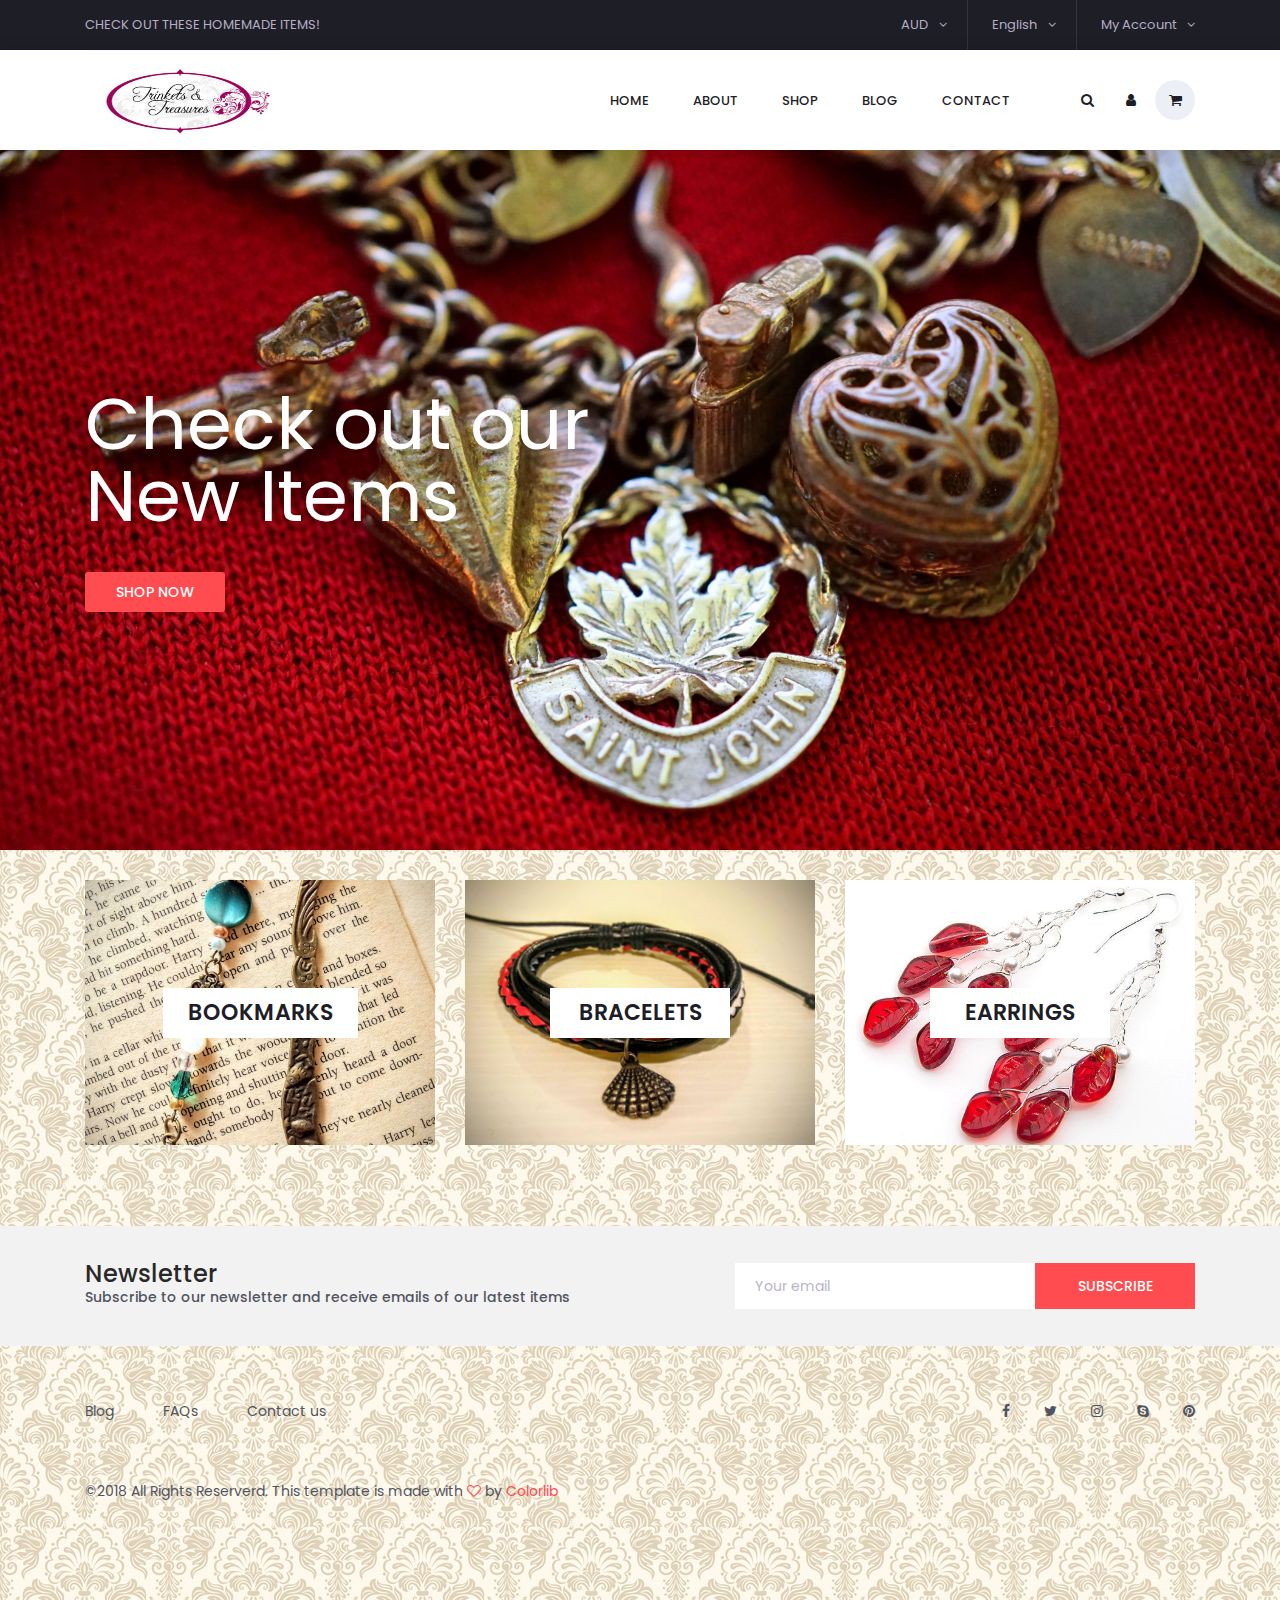
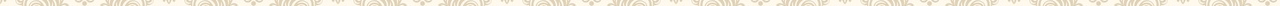
<file: index.html>
﻿<!DOCTYPE html>
<html lang="en">
<head>
<link rel="icon" type="img/jpeg" href="images/logo.jpeg">
<title>Trinkets & Treasures</title>
<meta charset="utf-8">
<meta http-equiv="X-UA-Compatible" content="IE=edge">
<meta name="description" content="Colo Shop Template">
<meta name="viewport" content="width=device-width, initial-scale=1">
<link rel="stylesheet" type="text/css" href="styles/bootstrap4/bootstrap.min.css">
<link href="plugins/font-awesome-4.7.0/css/font-awesome.min.css" rel="stylesheet" type="text/css">
<link rel="stylesheet" type="text/css" href="plugins/OwlCarousel2-2.2.1/owl.carousel.css">
<link rel="stylesheet" type="text/css" href="plugins/OwlCarousel2-2.2.1/owl.theme.default.css">
<link rel="stylesheet" type="text/css" href="plugins/OwlCarousel2-2.2.1/animate.css">
<link rel="stylesheet" type="text/css" href="styles/main_styles.css">
<link rel="stylesheet" type="text/css" href="styles/responsive.css">
</head>

<body>

<div class="super_container">

	<!-- Header -->

	<header class="header trans_300">

		<!-- Top Navigation -->

		<div class="top_nav">
			<div class="container">
				<div class="row">
					<div class="col-md-6">
						<div class="top_nav_left">CHECK OUT THESE HOMEMADE ITEMS!</div>
					</div>
					<div class="col-md-6 text-right">
						<div class="top_nav_right">
							<ul class="top_nav_menu">

								<!-- Currency / Language / My Account -->

								<li class="currency">
									<a href="#">
										aud
										<i class="fa fa-angle-down"></i>
									</a>
									<ul class="currency_selection">
										<li><a href="#">myr</a></li>
									<!--	<li><a href="#">aud</a></li>
										<li><a href="#">eur</a></li>
										<li><a href="#">gbp</a></li> 
										<li><a href="#">myr</a></li> -->
									</ul>
								</li>
								<li class="language">
									<a href="#">
										English
										<i class="fa fa-angle-down"></i>
									</a>
									<ul class="language_selection">
										<!-- <li><a href="#">French</a></li>
										<li><a href="#">Italian</a></li>
										<li><a href="#">German</a></li>
										<li><a href="#">Spanish</a></li> -->
										<li><a href="#">Malay</a></li>
									</ul>
								</li>
								<li class="account">
									<a href="#">
										My Account
										<i class="fa fa-angle-down"></i>
									</a>
									<ul class="account_selection">
										<li><a href="login.html"><i class="fa fa-sign-in" aria-hidden="true"></i>Sign In</a></li>
										<li><a href="register.php"><i class="fa fa-user-plus" aria-hidden="true"></i>Register</a></li>
										<li><a href="logout.php"><i class="fa fa-sign-out" aria-hidden="true"></i>Log Out</a></li>
									</ul>
								</li>
							</ul>
						</div>
					</div>
				</div>
			</div>
		</div>

		<!-- Main Navigation -->

		<div class="main_nav_container">
			<div class="container">
				<div class="row">
					<div class="col-lg-12 text-right">
						<div class="logo_container">
						<!--<a href="#">trinkets<span>&treasures</span></a> -->
						 <img src="images/logo.jpeg" class="logo_image" alt="Trinkets and Treasures logo" />
						</div>
						<nav class="navbar">
							<ul class="navbar_menu">
								<li><a href="index.html">home</a></li>
								<li><a href="about.html">about</a></li>
								<li><a href="shop.php">shop</a></li>
								<li><a href="https://dinastrinketsandtreasures.blogspot.com.au/">blog</a></li>
								<li><a href="contact.html">contact</a></li>
							</ul>
							<ul class="navbar_user">
								<li><a href="#"><i class="fa fa-search" aria-hidden="true"></i></a></li>
								<li class="user-icon"><a href="#"><i class="fa fa-user" aria-hidden="true"></i>
									<!-- <ul class="user-details">
										<li aria-hidden="true">Username</li>
										<li aria-hidden="true">Email</li>
									</ul> -->
									</a>
								</li>
								<li class="checkout">
									<a href="view_cart.php">
										<i class="fa fa-shopping-cart" aria-hidden="true"></i>
										<!--<span id="checkout_items" class="checkout_items">2</span> -->
									</a>
								</li>
							</ul>
							<div class="hamburger_container">
								<i class="fa fa-bars" aria-hidden="true"></i>
							</div>
						</nav>
					</div>
				</div>
			</div>
		</div>

	</header>

	<div class="fs_menu_overlay"></div>
	<div class="hamburger_menu">
		<div class="hamburger_close"><i class="fa fa-times" aria-hidden="true"></i></div>
		<div class="hamburger_menu_content text-right">
			<ul class="menu_top_nav">
				<li class="menu_item has-children">
					<a href="#">
						aud
						<i class="fa fa-angle-down"></i>
					</a>
					<ul class="menu_selection">
						<li><a href="#">myr</a></li>
						<!--a href="#">aud</a></li>
						<li><a href="#">eur</a></li>
						<li><a href="#">gbp</a></li> -->
					</ul>
				</li>
				<li class="menu_item has-children">
					<a href="#">
						English
						<i class="fa fa-angle-down"></i>
					</a>
					<ul class="menu_selection">
						<!--<li><a href="#">French</a></li>
						<li><a href="#">Italian</a></li>
						<li><a href="#">German</a></li>
						<li><a href="#">Spanish</a></li>-->
						<li><a href="#">Malay</a></li>
					</ul>
				</li>
				<li class="menu_item has-children">
					<a href="#">
						My Account
						<i class="fa fa-angle-down"></i>
					</a>
					<ul class="menu_selection">
						<li><a href="login.html"><i class="fa fa-sign-in" aria-hidden="true"></i>Sign In</a></li>
						<li><a href="register.php"><i class="fa fa-user-plus" aria-hidden="true"></i>Register</a></li>
						<li><a href="logout.php"><i class="fa fa-sign-out" aria-hidden="true"></i>Log Out</a></li>
					</ul>
				</li>
				<li class="menu_item"><a href="index.html">home</a></li>
				<li class="menu_item"><a href="about.html">about</a></li>
				<li class="menu_item"><a href="shop.php">shop</a></li>
				<li class="menu_item"><a href="https://dinastrinketsandtreasures.blogspot.com.au/">blog</a></li>
				<li class="menu_item"><a href="contact.html">contact</a></li>
			</ul>
		</div>
	</div>

	<!-- Slider -->

	<div class="main_slider" style="background-image:url(images/charms.jpg)" alt="Charms">
		<div class="container fill_height">
			<div class="row align-items-center fill_height">
				<div class="col">
					<div class="main_slider_content">
						<h1>Check out our New Items</h1>
						<div class="red_button shop_now_button"><a href="shop.php">shop now</a></div>
					</div>
				</div> 
			</div>
		</div>
	</div> 

	<!-- Banner -->

	<div class="banner">
		<div class="container">
			<div class="row">
				<div class="col-md-4">
					<div class="banner_item align-items-center" style="background-image:url(images/dolphin_anchor_bookmark.jpeg)" alt="Bookmarks link">
						<div class="banner_category">
							<a href="shop.php" alt="Bookmarks link">bookmarks</a>
						</div>
					</div>
				</div>
				<div class="col-md-4">
					<div class="banner_item align-items-center" style="background-image:url(images/seashell_cord_bracelet.jpg)" alt="Bracelets link">
						<div class="banner_category">
							<a href="shop_2.php" alt="Bracelets link">bracelets</a>
						</div>
					</div>
				</div>
				<div class="col-md-4">
					<div class="banner_item align-items-center" style="background-image:url(images/red_earrings.jpg)" alt="Earrings link">
						<div class="banner_category">
							<a href="shop_3.php" alt="Earrings link" >earrings</a>
						</div>
					</div>
				</div>
			</div>
		</div>
	</div>
	
	<!-- Newsletter -->

	<div class="newsletter">
		<div class="container">
			<div class="row">
				<div class="col-lg-6">
					<div class="newsletter_text d-flex flex-column justify-content-center align-items-lg-start align-items-md-center text-center">
						<h4>Newsletter</h4>
						<p>Subscribe to our newsletter and receive emails of our latest items</p>
					</div>
				</div>
				<div class="col-lg-6">
					<form action="post">
						<div class="newsletter_form d-flex flex-md-row flex-column flex-xs-column align-items-center justify-content-lg-end justify-content-center">
							<input id="newsletter_email" type="email" placeholder="Your email" required="required" data-error="Valid email is required.">
							<button id="newsletter_submit" type="submit" class="newsletter_submit_btn trans_300" value="Submit">subscribe</button>
						</div>
					</form>
				</div>
			</div>
		</div>
	</div>

	<!-- Footer -->

	<footer class="footer">
		<div class="container">
			<div class="row">
				<div class="col-lg-6">
					<div class="footer_nav_container d-flex flex-sm-row flex-column align-items-center justify-content-lg-start justify-content-center text-center">
						<ul class="footer_nav">
							<li><a href="https://dinastrinketsandtreasures.blogspot.com.au/">Blog</a></li>
							<li><a href="#">FAQs</a></li>
							<li><a href="contact.html">Contact us</a></li>
						</ul>
					</div>
				</div>
				<div class="col-lg-6">
					<div class="footer_social d-flex flex-row align-items-center justify-content-lg-end justify-content-center">
						<ul>
							<li><a href="#"><i class="fa fa-facebook" aria-hidden="true"></i></a></li>
							<li><a href="#"><i class="fa fa-twitter" aria-hidden="true"></i></a></li>
							<li><a href="#"><i class="fa fa-instagram" aria-hidden="true"></i></a></li>
							<li><a href="#"><i class="fa fa-skype" aria-hidden="true"></i></a></li>
							<li><a href="#"><i class="fa fa-pinterest" aria-hidden="true"></i></a></li>
						</ul>
					</div>
				</div>
			</div>
			<div class="row">
				<div class="col-lg-12">
					<div class="footer_nav_container">
						<div class="cr">©2018 All Rights Reserverd. This template is made with <i class="fa fa-heart-o" aria-hidden="true"></i> by <a href="#">Colorlib</a></div>
					</div>
				</div>
			</div>
		</div>
	</footer>

</div>

<script src="js/jquery-3.2.1.min.js"></script>
<script src="styles/bootstrap4/popper.js"></script>
<script src="styles/bootstrap4/bootstrap.min.js"></script>
<script src="plugins/Isotope/isotope.pkgd.min.js"></script>
<script src="plugins/OwlCarousel2-2.2.1/owl.carousel.js"></script>
<script src="plugins/easing/easing.js"></script>
<script src="js/custom.js"></script>
</body>

</html>
</file>
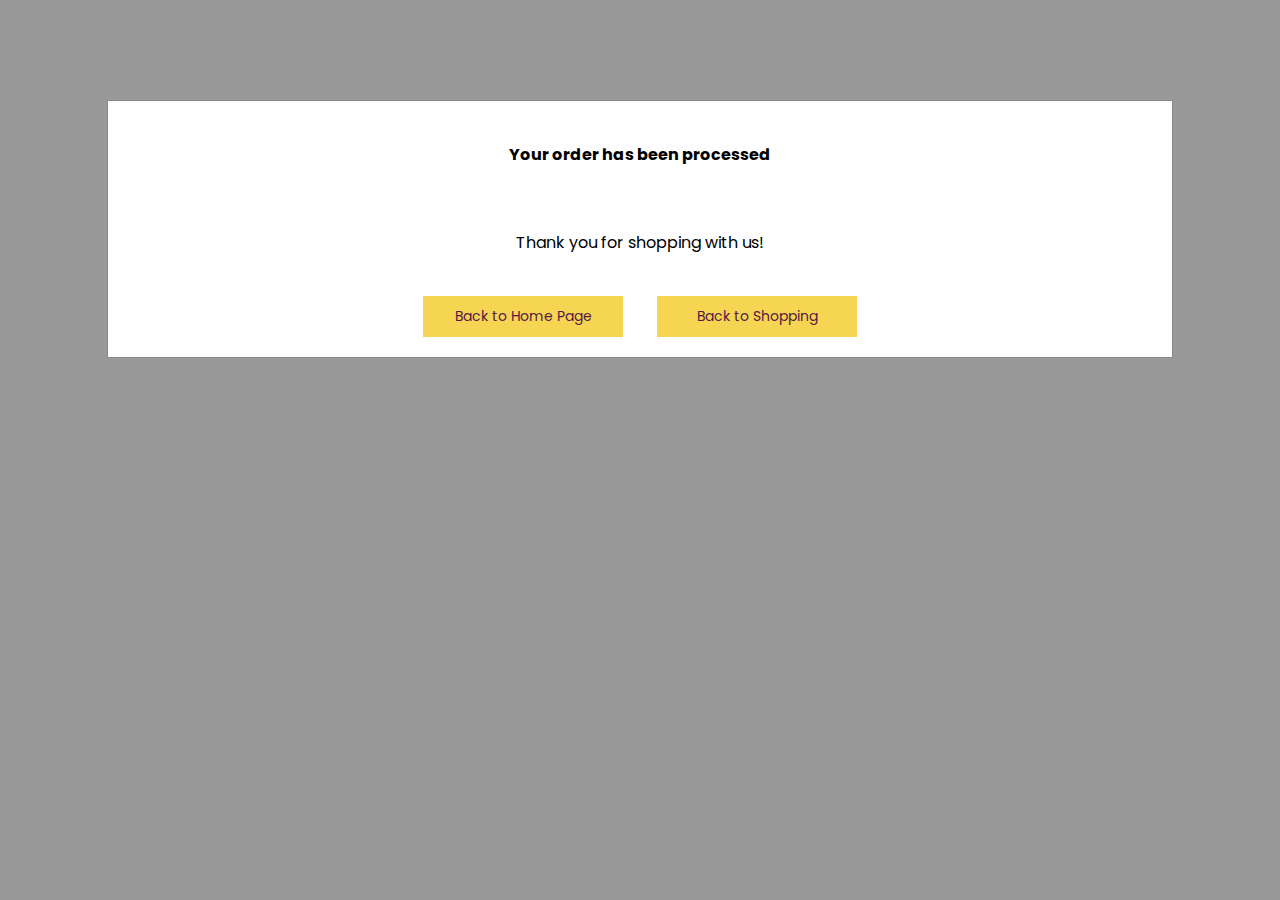
<file: back.html>
<!DOCTYPE html>
<html>
<head>
<link rel="icon" type="img/jpeg" href="images/logo.jpeg">
<title>Trinkets & Treasures</title>
<link href="styles/back.css" rel="stylesheet" type="text/css" media="all">
</head>
<body>

<!-- The Modal -->
<div id="myModal" class="modal">

  <!-- Modal content -->
  <div class="modal-content">
	<h4>Your order has been processed</h4><br/>
    <p>Thank you for shopping with us!</p><br/>
	<button class='button-link'><a href='index.html'>Back to Home Page</a></button>
	<button class='button-link'><a href='shop.php'>Back to Shopping</a></button>
  </div>

</div>
</body>
</html>
</file>
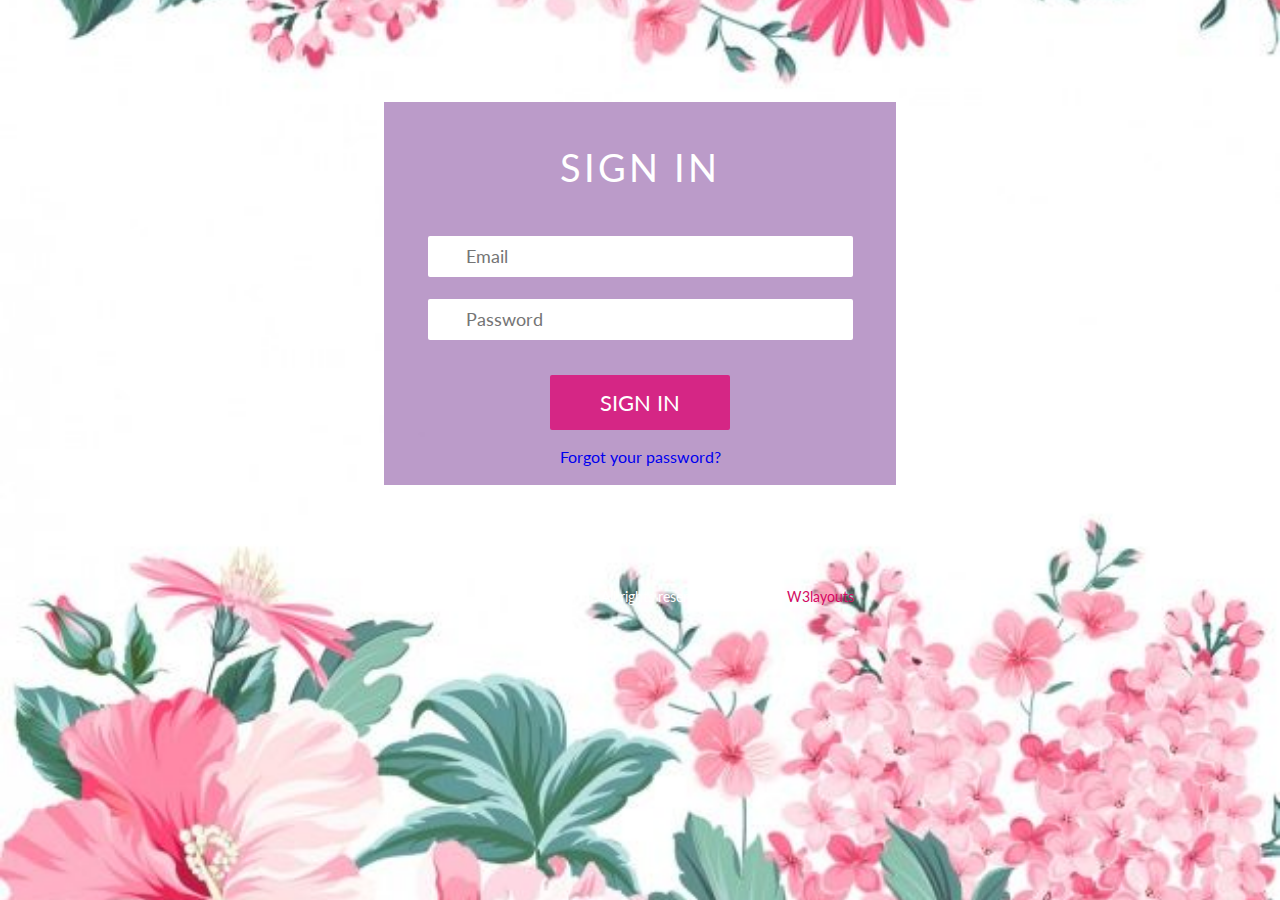
<file: login.html>
<!--
	Author: W3layouts
	Author URL: http://w3layouts.com
	License: Creative Commons Attribution 3.0 Unported
	License URL: http://creativecommons.org/licenses/by/3.0/
-->
<!DOCTYPE html>
<html>
<head>
<link rel="icon" type="img/jpeg" href="images/logo.jpeg">
<title>Trinkets & Treasures</title>
<!-- Meta tag Keywords -->
<meta name="viewport" content="width=device-width, initial-scale=1">
<meta http-equiv="Content-Type" content="text/html; charset=utf-8" />
<meta name="keywords" content="Flat Sign Up Form Responsive Widget Template, Bootstrap Web Templates, Flat Web Templates, Android Compatible web template, 
Smartphone Compatible web template, free webdesigns for Nokia, Samsung, LG, SonyEricsson, Motorola web design" />
<script type="application/x-javascript"> addEventListener("load", function() { setTimeout(hideURLbar, 0); }, false);
function hideURLbar(){ window.scrollTo(0,1); } </script>
<!-- Meta tag Keywords -->
<!-- css files -->
<link href="styles/register.css" rel="stylesheet" type="text/css" media="all">
<link href="styles/font-awesome.min.css" rel="stylesheet" type="text/css" media="all">
<!-- //css files -->
<!-- online-fonts -->
<link href='//fonts.googleapis.com/css?family=Lato:400,100,100italic,300,300italic,400italic,700,700italic,900,900italic' rel='stylesheet' type='text/css'><link href='//fonts.googleapis.com/css?family=Raleway+Dots' rel='stylesheet' type='text/css'>
</head>
<body class='login_body'>
<!--header-->
<!--	<div class="header-w3l">
		<h1>Flat Sign Up Form</h1>
	</div -->
<!--//header-->
<!--main-->
<div class="main-agileits">
	<h2 class="sub-head">Sign In</h2>
		<div class="sub-main">	
			<form name="login_form" method="post" action="login.php">
				<input placeholder="Email" name="email" id="email" class="email" type="text" >
				<input placeholder="Password" name="password" id="password" class="password" type="password" >				
				<input type="submit" value="Sign In">
			</form>
		</div>
		<div class="clear"></div>
<label><strong><a href="recover_password.html">Forgot your password?</a></strong></label>
<br/>
<br/>
</div>
<!--//main-->
<!--footer-->
<div class="footer-w3">
	<p>&copy; 2016 Flat Sign Up Form . All rights reserved | Design by <a href="http://w3layouts.com">W3layouts</a></p>
</div>
<!--//footer-->

</body>
</html>
</file>
<file: styles/main_styles.css>
@charset "utf-8";
/* CSS Document */

/******************************

COLOR PALETTE




[Table of Contents]

1. Fonts
2. Body and some general stuff
3. Home
	3.1 Currency
	3.2 Language
	3.3 Account
	3.4 Main Navigation
	3.5 Hamburger Menu
	3.6 Logo
	3.7 Main Slider
4. Banner
5. New Arrivals
	5.1 New Arrivals Sorting
	5.2 New Arrivals Products Grid
6. Deal of the week
7. Best Sellers
	7.1 Slider Nav
8. Benefit
9. Blogs
10. Newsletter
11. Footer



******************************/

/***********
1. Fonts
***********/

@import url('https://fonts.googleapis.com/css?family=Poppins:400,500,600,700,900');

/*********************************
2. Body and some general stuff
*********************************/

*
{
	margin: 0;
	padding: 0;
}
body
{
	background:url('../images/bg02.jpg');
	font-family: 'Poppins', sans-serif;
	font-size: 14px;
	line-height: 23px;
	font-weight: 400;
	/*background: #FFFFFF;*/
	color: #1e1e27;
}
div
{
	display: block;
	position: relative;
	-webkit-box-sizing: border-box;
    -moz-box-sizing: border-box;
    box-sizing: border-box;
}
ul
{
	list-style: none;
	margin-bottom: 0px;
}
p
{
	font-family: 'Poppins', sans-serif;
	font-size: 14px;
	line-height: 1.7;
	font-weight: 500;
	color: #989898;
	-webkit-font-smoothing: antialiased;
	-webkit-text-shadow: rgba(0,0,0,.01) 0 0 1px;
	text-shadow: rgba(0,0,0,.01) 0 0 1px;
}
p a
{
	display: inline;
	position: relative;
	color: inherit;
	border-bottom: solid 2px #fde0db;
	-webkit-transition: all 200ms ease;
	-moz-transition: all 200ms ease;
	-ms-transition: all 200ms ease;
	-o-transition: all 200ms ease;
	transition: all 200ms ease;
}
a, a:hover, a:visited, a:active, a:link
{
	text-decoration: none;
	-webkit-font-smoothing: antialiased;
	-webkit-text-shadow: rgba(0,0,0,.01) 0 0 1px;
	text-shadow: rgba(0,0,0,.01) 0 0 1px;
}
p a:active
{
	position: relative;
	color: #FF6347;
}
p a:hover
{
	color: #FF6347;
	background: #fde0db;
}
p a:hover::after
{
	opacity: 0.2;
}
::selection
{
	background: #fde0db;
	color: #FF6347;
}
p::selection
{
	background: #fde0db;
}
h1{font-size: 72px;}
h2{font-size: 40px;}
h3{font-size: 28px;}
h4{font-size: 24px;}
h5{font-size: 16px;}
h6{font-size: 14px;}
h1, h2, h3, h4, h5, h6
{
	color: #282828;
	-webkit-font-smoothing: antialiased;
	-webkit-text-shadow: rgba(0,0,0,.01) 0 0 1px;
	text-shadow: rgba(0,0,0,.01) 0 0 1px;
}
h1::selection,
h2::selection,
h3::selection,
h4::selection,
h5::selection,
h6::selection
{

}
::-webkit-input-placeholder
{
	font-size: 16px !important;
	font-weight: 500;
	color: #777777 !important;
}
:-moz-placeholder /* older Firefox*/
{
	font-size: 16px !important;
	font-weight: 500;
	color: #777777 !important;
}
::-moz-placeholder /* Firefox 19+ */
{
	font-size: 16px !important;
	font-weight: 500;
	color: #777777 !important;
}
:-ms-input-placeholder
{
	font-size: 16px !important;
	font-weight: 500;
	color: #777777 !important;
}
::input-placeholder
{
	font-size: 16px !important;
	font-weight: 500;
	color: #777777 !important;
}
.form-control
{
	color: #db5246;
}
section
{
	display: block;
	position: relative;
	box-sizing: border-box;
}
.clear
{
	clear: both;
}
.clearfix::before, .clearfix::after
{
	content: "";
	display: table;
}
.clearfix::after
{
	clear: both;
}
.clearfix
{
	zoom: 1;
}
.float_left
{
	float: left;
}
.float_right
{
	float: right;
}
.trans_200
{
	-webkit-transition: all 200ms ease;
	-moz-transition: all 200ms ease;
	-ms-transition: all 200ms ease;
	-o-transition: all 200ms ease;
	transition: all 200ms ease;
}
.trans_300
{
	-webkit-transition: all 300ms ease;
	-moz-transition: all 300ms ease;
	-ms-transition: all 300ms ease;
	-o-transition: all 300ms ease;
	transition: all 300ms ease;
}
.trans_400
{
	-webkit-transition: all 400ms ease;
	-moz-transition: all 400ms ease;
	-ms-transition: all 400ms ease;
	-o-transition: all 400ms ease;
	transition: all 400ms ease;
}
.trans_500
{
	-webkit-transition: all 500ms ease;
	-moz-transition: all 500ms ease;
	-ms-transition: all 500ms ease;
	-o-transition: all 500ms ease;
	transition: all 500ms ease;
}
.fill_height
{
	height: 100%;
}
.super_container
{
	width: 100%;
	overflow: hidden;
}

/*********************************
3. Home
*********************************/

.header
{
	position: fixed;
	top: 0;
	left: 0;
	width: 100%;
	background: #FFFFFF;
	z-index: 10;
}
.top_nav
{
	width: 100%;
	height: 50px;
	/*background: #cc0066;*/
	background: #1e1e27; 
}
.top_nav_left
{
	height: 50px;
	line-height: 50px;
	font-size: 13px;
	color: #b5aec4;
	text-transform: uppercase;
}

/*********************************
3.1 Currency
*********************************/

.currency
{
	display: inline-block;
	position: relative;
	min-width: 50px;
	/*border-right: solid 1px #ff4da6;*/
	border-right: solid 1px #33333b;
	padding-right: 20px;
	padding-left: 20px;
	text-align: center;
	vertical-align: middle;
	/*background: #1e1e27;*/
}
.currency > a
{
	display: block;
	color: #b5aec4;
	font-weight: 400;
	height: 50px;
	line-height: 50px;
	font-size: 13px;
	text-transform: uppercase;
}
.currency > a > i
{
	margin-left: 8px;
}
.currency:hover .currency_selection
{
	visibility: visible;
	opacity: 1;
	top: 100%;
}
.currency_selection
{
	display: block;
	position: absolute;
	right: 0;
	top: 120%;
	margin: 0;
	width: 100%;
	background: #FFFFFF;
	visibility: hidden;
	opacity: 0;
	z-index: 1;
	box-shadow: 0 0 25px rgba(63, 78, 100, 0.15);
	-webkit-transition: opacity 0.3s ease;
	-moz-transition: opacity 0.3s ease;
	-ms-transition: opacity 0.3s ease;
	-o-transition: opacity 0.3s ease;
	transition: all 0.3s ease;
}
.currency_selection li
{
	padding-left: 10px;
	padding-right: 10px;
	line-height: 50px;
}
.currency_selection li a
{
	display: block;
	color: #232530;
	border-bottom: solid 1px #dddddd;
	font-size: 13px;
	text-transform: uppercase;
	-webkit-transition: opacity 0.3s ease;
	-moz-transition: opacity 0.3s ease;
	-ms-transition: opacity 0.3s ease;
	-o-transition: opacity 0.3s ease;
	transition: all 0.3s ease;
}
.currency_selection li a:hover
{
	color: #b5aec4;
}
.currency_selection li:last-child a
{
	border-bottom: none;
}

/*********************************
3.2 Language
*********************************/

.language
{
	display: inline-block;
	position: relative;
	min-width: 50px;
	border-right: solid 1px #ff4da6;
	border-right: solid 1px #33333b;
	padding-right: 20px;
	padding-left: 20px;
	text-align: center;
	vertical-align: middle;
	/*background: #1e1e27;*/
}
.language > a
{
	display: block;
	color: #b5aec4;
	font-weight: 400;
	height: 50px;
	line-height: 50px;
	font-size: 13px;
}
.language > a > i
{
	margin-left: 8px;
}
.language:hover .language_selection
{
	visibility: visible;
	opacity: 1;
	top: 100%;
}
.language_selection
{
	display: block;
	position: absolute;
	right: 0;
	top: 120%;
	margin: 0;
	width: 100%;
	background: #FFFFFF;
	visibility: hidden;
	opacity: 0;
	z-index: 1;
	box-shadow: 0 0 25px rgba(63, 78, 100, 0.15);
	-webkit-transition: opacity 0.3s ease;
	-moz-transition: opacity 0.3s ease;
	-ms-transition: opacity 0.3s ease;
	-o-transition: opacity 0.3s ease;
	transition: all 0.3s ease;
}
.language_selection li
{
	padding-left: 10px;
	padding-right: 10px;
	line-height: 50px;
}
.language_selection li a
{
	display: block;
	color: #232530;
	border-bottom: solid 1px #dddddd;
	font-size: 13px;
	-webkit-transition: opacity 0.3s ease;
	-moz-transition: opacity 0.3s ease;
	-ms-transition: opacity 0.3s ease;
	-o-transition: opacity 0.3s ease;
	transition: all 0.3s ease;
}
.language_selection li a:hover
{
	color: #b5aec4;
}
.language_selection li:last-child a
{
	border-bottom: none;
}

/*********************************
3.3 Account
*********************************/

.account
{
	display: inline-block;
	position: relative;
	min-width: 50px;
	padding-left: 20px;
	text-align: center;
	vertical-align: middle;
	/*background: #1e1e27;*/
}
.account > a
{
	display: block;
	color: #b5aec4;
	font-weight: 400;
	height: 50px;
	line-height: 50px;
	font-size: 13px;
}
.account > a > i
{
	margin-left: 8px;
}
.account:hover .account_selection
{
	visibility: visible;
	opacity: 1;
	top: 100%;
}
.account_selection
{
	display: block;
	position: absolute;
	right: 0;
	top: 120%;
	margin: 0;
	width: 100%;
	background: #FFFFFF;
	visibility: hidden;
	opacity: 0;
	z-index: 1;
	box-shadow: 0 0 25px rgba(63, 78, 100, 0.15);
	-webkit-transition: opacity 0.3s ease;
	-moz-transition: opacity 0.3s ease;
	-ms-transition: opacity 0.3s ease;
	-o-transition: opacity 0.3s ease;
	transition: all 0.3s ease;
}
.account_selection li
{
	padding-left: 10px;
	padding-right: 10px;
	line-height: 50px;
}
.account_selection li a
{
	display: block;
	color: #232530;
	border-bottom: solid 1px #dddddd;
	font-size: 14px;
	-webkit-transition: all 0.3s ease;
	-moz-transition: all 0.3s ease;
	-ms-transition: all 0.3s ease;
	-o-transition: all 0.3s ease;
	transition: all 0.3s ease;
}
.account_selection li a:hover
{
	color: #b5aec4;
}
.account_selection li:last-child a
{
	border-bottom: none;
}
.account_selection li a i
{
	margin-right: 10px;
}

.user-icon
{
	position:relative;
	display: inline-block;
}

.user-details li
{
	display:none;
	position:absolute;
	background-color:white;
	min-width: 160px;
	box-shadow: 0px 8px 16px 0px rgba(0,0,0,0.2);
	z-index: 1;
}

.user-icon:hover .user-details
{
	display:block;
}

/*********************************
3.4 Main Navigation
*********************************/

.main_nav_container
{
	width: 100%;
	background: #FFFFFF;
	box-shadow: 0 0 16px rgba(0, 0, 0, 0.15);
}
.navbar
{
	width: auto;
	height: 100px;
	float: right;
	padding-left: 0px;
	padding-right: 0px;
}
.navbar_menu li
{
	display: inline-block;
}
.navbar_menu li a
{
	display: block;
	color: #1e1e27;
	font-size: 13px;
	font-weight: 500;
	text-transform: uppercase;
	padding: 20px;
	-webkit-transition: color 0.3s ease;
	-moz-transition: color 0.3s ease;
	-ms-transition: color 0.3s ease;
	-o-transition: color 0.3s ease;
	transition: color 0.3s ease;
}
.navbar_menu li a:hover
{
	color: #b5aec4;
}
.navbar_user
{
	margin-left: 37px;
}
.navbar_user li
{
	display: inline-block;
	text-align: center;
}
.navbar_user li a
{
	display: -webkit-box;
	display: -moz-box;
	display: -ms-flexbox;
	display: -webkit-flex;
	display: flex;
	flex-direction: column;
	justify-content: center;
	align-items: center;
	position: relative;
	width: 40px;
	height: 40px;
	color: #1e1e27;
	-webkit-transition: color 0.3s ease;
	-moz-transition: color 0.3s ease;
	-ms-transition: color 0.3s ease;
	-o-transition: color 0.3s ease;
	transition: color 0.3s ease;
}
.navbar_user li a:hover
{
	color: #b5aec4;
}
.checkout a
{
	background: #eceff6;
	border-radius: 50%;
}
/*.checkout_items
{
	display: -webkit-box;
	display: -moz-box;
	display: -ms-flexbox;
	display: -webkit-flex;
	display: flex;
	flex-direction: column;
	justify-content: center;
	align-items: center;
	position: absolute;
	top: -9px;
	left: 22px;
	width: 20px;
	height: 20px;
	border-radius: 50%;
	background: #fe4c50;
	font-size: 12px;
	color: #FFFFFF;
} */

/*********************************
3.5 Hamburger Menu
*********************************/

.hamburger_container
{
	display: none;
	margin-left: 40px;
}
.hamburger_container i
{
	font-size: 24px;
	color: #1e1e27;
	-webkit-transition: all 300ms ease;
	-moz-transition: all 300ms ease;
	-ms-transition: all 300ms ease;
	-o-transition: all 300ms ease;
	transition: all 300ms ease;
}
.hamburger_container:hover i
{
	color: #b5aec4;
}
.hamburger_menu
{
	position: fixed;
	top: 0;
	right: -400px;
	width: 400px;
	height: 100vh;
	background: rgba(255,255,255,0.95);
	z-index: 10;
	-webkit-transition: all 300ms ease;
	-moz-transition: all 300ms ease;
	-ms-transition: all 300ms ease;
	-o-transition: all 300ms ease;
	transition: all 300ms ease;
}
.hamburger_menu.active
{
	right: 0;
}
.fs_menu_overlay
{
	position: fixed;
	top: 0;
	left: 0;
	width: 100vw;
	height: 100vh;
	z-index: 9;
	background: rgba(255,255,255,0);
	pointer-events: none;
	-webkit-transition: all 200ms ease;
	-moz-transition: all 200ms ease;
	-ms-transition: all 200ms ease;
	-o-transition: all 200ms ease;
	transition: all 200ms ease;
}
.hamburger_close
{
	position: absolute;
	top: 26px;
	right: 10px;
	padding: 10px;
	z-index: 1;
}
.hamburger_close i
{
	font-size: 24px;
	color: #1e1e27;
	-webkit-transition: all 300ms ease;
	-moz-transition: all 300ms ease;
	-ms-transition: all 300ms ease;
	-o-transition: all 300ms ease;
	transition: all 300ms ease;
}
.hamburger_close:hover i
{
	color: #b5aec4;
}
.hamburger_menu_content
{
	padding-top: 100px;
	width: 100%;
	height: 100%;
	padding-right: 20px;
}
.menu_item
{
	display: block;
	position: relative;
	border-bottom: solid 1px #b5aec4;
	vertical-align: middle;
}
.menu_item > a
{
	display: block;
	color: #1e1e27;
	font-weight: 500;
	height: 50px;
	line-height: 50px;
	font-size: 14px;
	text-transform: uppercase;
}
.menu_item > a:hover
{
	color: #b5aec4;
}
.menu_item > a > i
{
	margin-left: 8px;
}
.menu_item.active .menu_selection
{
	display: block;
	visibility: visible;
	opacity: 1;
}
.menu_selection
{
	margin: 0;
	width: 100%;
	max-height: 0;
	overflow: hidden;
	z-index: 1;
	-webkit-transition: all 0.3s ease;
	-moz-transition: all 0.3s ease;
	-ms-transition: all 0.3s ease;
	-o-transition: all 0.3s ease;
	transition: all 0.3s ease;
}
.menu_selection li
{
	padding-left: 10px;
	padding-right: 10px;
	line-height: 50px;
}
.menu_selection li a
{
	display: block;
	color: #232530;
	border-bottom: solid 1px #dddddd;
	font-size: 13px;
	text-transform: uppercase;
	-webkit-transition: opacity 0.3s ease;
	-moz-transition: opacity 0.3s ease;
	-ms-transition: opacity 0.3s ease;
	-o-transition: opacity 0.3s ease;
	transition: all 0.3s ease;
}
.menu_selection li a:hover
{
	color: #b5aec4;
}
.menu_selection li:last-child a
{
	border-bottom: none;
}

/*********************************
3.6 Logo
*********************************/

.logo_container
{
	position: absolute;
	top: 50%;
	-webkit-transform: translateY(-50%);
	-moz-transform: translateY(-50%);
	-ms-transform: translateY(-50%);
	-o-transform: translateY(-50%);
	transform: translateY(-50%);
	left: 15px;
}
.logo_container a
{
	font-size: 24px;
	color: #1e1e27;
	font-weight: 700;
	text-transform: uppercase;
}
.logo_container a span
{
	color: #fe4c50;
}

.logo_image {
	height: 100px;
	width:195px;
}

/*********************************
3.7 Main Slider
*********************************/

.main_slider
{
	width: 100%;
	height: 700px;
	background-repeat: no-repeat;
	background-size: cover;
	background-position: center center;
	margin-top: 150px;
}
.main_slider_content
{
	width: 60%;
}
.main_slider_content h6
{
	font-weight: 500;
	text-transform: uppercase;
	margin-bottom: 29px;
}
.main_slider_content h1
{
	font-weight: 400;
	line-height: 1;
	color: #FFFFFF;
}
.red_button
{
	display: -webkit-inline-box;
	display: -moz-inline-box;
	display: -ms-inline-flexbox;
	display: -webkit-inline-flex;
	display: inline-flex;
	flex-direction: column;
	justify-content: center;
	align-items: center;
	width: auto;
	height: 40px;
	background: #fe4c50;
	border-radius: 3px;
	-webkit-transition: all 0.3s ease;
	-moz-transition: all 0.3s ease;
	-ms-transition: all 0.3s ease;
	-o-transition: all 0.3s ease;
	transition: all 0.3s ease;
}
.red_button:hover
{
	background: #FE7C7F !important;
}
.red_button a
{
	display: block;
	color: #FFFFFF;
	text-transform: uppercase;
	font-size: 14px;
	font-weight: 500;
	text-align: center;
	line-height: 40px;
	width: 100%;
}
.shop_now_button
{
	width: 140px;
	margin-top: 32px;
}

/*********************************
4. Banner
*********************************/

.banner
{
	width: 100%;
	margin-top: 30px;
}
.banner_item
{
	display: -webkit-box;
	display: -moz-box;
	display: -ms-flexbox;
	display: -webkit-flex;
	display: flex;
	flex-direction: column;
	justify-content: center;
	align-items: center;
	height: 265px;
	background-repeat: no-repeat;
	background-size: cover;
	background-position: center center;
}
.banner_category
{
	height: 50px;
	background: #FFFFFF;
	min-width: 180px;
	padding-left: 25px;
	padding-right: 25px;
}
.banner_category a
{
	display: block;
	color: #1e1e27;
	text-transform: uppercase;
	font-size: 22px;
	font-weight: 600;
	text-align: center;
	line-height: 50px;
	width: 100%;
	-webkit-transition: color 0.3s ease;
	-moz-transition: color 0.3s ease;
	-ms-transition: color 0.3s ease;
	-o-transition: color 0.3s ease;
	transition: color 0.3s ease;
}
.banner_category a:hover
{
	color: #b5aec4;
}

/*********************************
5. New Arrivals
*********************************/

.new_arrivals
{
	width: 100%;
}
.new_arrivals_title
{
	margin-top: 74px;
}

/*********************************
5.1 New Arrivals Sorting
*********************************/

.new_arrivals_sorting
{
	display: inline-block;
	border-radius: 3px;
	margin-top: 59px;
	overflow: visible;
}
.grid_sorting_button
{
	height: 40px;
	min-width: 102px;
	padding-left: 25px;
	padding-right: 25px;
	cursor: pointer;
	border: solid 1px #ebebeb;
	font-size: 14px;
	font-weight: 500;
	text-transform: uppercase;
	background: #FFFFFF;
	border-radius: 3px;
	margin: 0;
	float: left;
	margin-left: -1px;
}
.grid_sorting_button:first-child
{
	margin-left: 0px;
}
.grid_sorting_button:last-child
{

}
.grid_sorting_button.active:hover
{
	background: #FE7C7F !important;
}
.grid_sorting_button.active
{
	color: #FFFFFF;
	background: #fe4c50;
}


/*********************************
6. Deal of the week
*********************************/

.deal_ofthe_week
{
	width: 100%;
	margin-top: 41px;
	background: #f2f2f2;
}
.deal_ofthe_week_img
{
	height: 540px;
}
.deal_ofthe_week_img img
{
	height: 100%;
}
.deal_ofthe_week_content
{
	height: 100%;
}
.section_title
{
	display: inline-block;
	text-align: center;
}
.section_title h2
{
	display: inline-block;
}
.section_title::after
{
	display: block;
	position: absolute;
	top: calc(100% + 13px);
	left: 50%;
	-webkit-transform: translateX(-50%);
	-moz-transform: translateX(-50%);
	-ms-transform: translateX(-50%);
	-o-transform: translateX(-50%);
	transform: translateX(-50%);
	width: 60px;
	height: 5px;
	background: #fe4c50;
	content: '';
}
.timer
{
	margin-top: 66px;
}
.timer li
{
	display: inline-block;
	width: 120px;
	height: 120px;
	border-radius: 50%;
	background: #FFFFFF;
	margin-right: 10px;
}
.timer li:last-child
{
	margin-right: 0px;
}
.timer_num
{
	font-size: 48px;
	font-weight: 600;
	color: #fe4c50;
	margin-top: 10px;
}
.timer_unit
{
	margin-top: 12px;
	font-size: 16px;
	font-weight: 500;
	color: #51545f;
}
.deal_ofthe_week_button
{
	width: 140px;
	background: #1e1e27;
	margin-top: 52px;
}
.deal_ofthe_week_button:hover
{
	background: #2b2b34 !important;
}

/*********************************
7. Best Sellers
*********************************/

.product_slider_container
{
	width: 100%;
	height: 340px;
	margin-top: 73px;
}
.product_slider_container::after
{
	display: block;
	position: absolute;
	top: 0;
	right: 0;
	width: 1px;
	height: 100%;
	background: #FFFFFF;
	content: '';
	z-index: 1;
}
.product_slider
{
	overflow: visible !important;
}
.product_slider_item .product-item
{
	height: 340px;
}
.product_slider_item
{
	width: 20%;
}
.product_slider_item .product-item
{
	width: 100% !important;
}

/*********************************
7.1 Slider Nav
*********************************/

.product_slider_nav
{
	position: absolute;
	width: 30px;
	height: 70px;
	background: #d3d3d6;
	-webkit-transform: translateY(-50%);
	-moz-transform: translateY(-50%);
	-ms-transform: translateY(-50%);
	-o-transform: translateY(-50%);
	transform: translateY(-50%);
	z-index: 2;
	cursor: pointer;
	visibility: hidden;
	opacity: 0;
	-webkit-transition: all 300ms ease;
	-moz-transition: all 300ms ease;
	-ms-transition: all 300ms ease;
	-o-transition: all 300ms ease;
	transition: all 300ms ease;
}
.product_slider_container:hover .product_slider_nav
{
	visibility: visible;
	opacity: 1;
}
.product_slider_nav i
{
	color: #FFFFFF;
	font-size: 12px;
}
.product_slider_nav_left
{
	top: 50%;
	left: 0;
}
.product_slider_nav_right
{
	top: 50%;
	right: 0;
}


/*********************************
10. Newsletter
*********************************/

.newsletter
{
	width: 100%;
	background: #f2f2f2;
	margin-top: 81px;
}
.newsletter_text
{
	height: 120px;
}
.newsletter_text h4
{
	margin-bottom: 0px;
	line-height: 24px;
}
.newsletter_text p
{
	margin-bottom: 0px;
	line-height: 1.7;
	color: #51545f;
}
.newsletter_form
{
	height: 120px;
}
#newsletter_email
{
	width: 300px;
	height: 46px;
	background: #FFFFFF;
	border: none;
	padding-left: 20px;
}
#newsletter_email:focus
{
	border: solid 1px #7f7f7f !important;
	box-shadow: none !important;
}
:focus
{
	outline: none !important;
}
#newsletter_email::-webkit-input-placeholder
{
	font-size: 14px !important;
	font-weight: 400;
	color: #b9b4c7 !important;
}
#newsletter_email:-moz-placeholder /* older Firefox*/
{
	font-size: 14px !important;
	font-weight: 400;
	color: #b9b4c7 !important;
}
#newsletter_email::-moz-placeholder /* Firefox 19+ */
{
	font-size: 14px !important;
	font-weight: 400;
	color: #b9b4c7 !important;
}
#newsletter_email:-ms-input-placeholder
{
	font-size: 14px !important;
	font-weight: 400;
	color: #b9b4c7 !important;
}
#newsletter_email::input-placeholder
{
	font-size: 14px !important;
	font-weight: 400;
	color: #b9b4c7 !important;
}
.newsletter_submit_btn
{
	width: 160px;
	height: 46px;
	border: none;
	background: #fe4c50;
	color: #FFFFFF;
	font-size: 14px;
	font-weight: 500;
	text-transform: uppercase;
	cursor: pointer;
}
.newsletter_submit_btn:hover
{
	background: #FE7C7F;
}

/*********************************
11. Footer
*********************************/

.footer_nav_container
{
	height: 130px;
}
.cr
{
	margin-right: 48px;
}
.footer_nav li
{
	display: inline-block;
	margin-right: 45px;
}
.footer_nav li:last-child
{
	margin-right: 0px;
}
.footer_nav li a, .cr
{
	font-size: 14px;
	color: #51545f;
	line-height: 30px;
	-webkit-transition: all 300ms ease;
	-moz-transition: all 300ms ease;
	-ms-transition: all 300ms ease;
	-o-transition: all 300ms ease;
	transition: all 300ms ease;
}
.footer_nav li a:hover, .cr a, .cr i
{
	color: #fe4c50;
}
.footer_social
{
	height: 130px;
}
.footer_social ul li
{
	display: inline-block;
	margin-right: 10px;
}
.footer_social ul li:last-child
{
	margin-right: 0px;
}
.footer_social ul li a
{
	color: #51545f;
	-webkit-transition: all 300ms ease;
	-moz-transition: all 300ms ease;
	-ms-transition: all 300ms ease;
	-o-transition: all 300ms ease;
	transition: all 300ms ease;
	padding: 10px;
}
.footer_social ul li:last-child a
{
	padding-right: 0px;
}
.footer_social ul li a:hover
{
	color: #fe4c50;
}
</file>
<file: styles/responsive.css>
@charset "utf-8";
/* CSS Document */

/******************************

[Table of Contents]

1. 1600px
2. 1440px
3. 1280px
4. 1199px
5. 1024px
6. 991px
7. 959px
8. 880px
9. 768px
10. 767px
11. 539px
12. 479px
13. 400px

******************************/


@media only screen and (max-width: 1600px)
{
	
}

/************
2. 1440px
************/

@media only screen and (max-width: 1540px)
{
	
}

/************
3. 1380px
************/

@media only screen and (max-width: 1380px)
{
	
}

/************
3. 1280px
************/

@media only screen and (max-width: 1280px)
{
	
}

/************
4. 1199px
************/

@media only screen and (max-width: 1199px)
{
	.main_slider
	{
		min-height: 475px;
		height: calc(100vw / 1.714);
	}
	.main_slider_content
	{
		width: 80%;
	}
	.banner_item
	{
		height: 220px;
	}
	.product-item
	{
		height: 360px;
	}
	.product
	{
		height: 320px;
	}
	.timer li
	{
		width: 90px;
		height: 90px;
	}
	.timer_num
	{
		font-size: 36px;
		font-weight: 500;
	}
	.timer_unit
	{
		margin-top: 5px;
	}
	.blog_title
	{
		font-size: 20px;
	}
}

/************
5. 1024px
************/

@media only screen and (max-width: 1024px)
{
	
}

/************
6. 991px
************/

@media only screen and (max-width: 991px)
{
	h1{font-size: 48px;}
	h2{font-size: 36px;}
	.main_slider_content h6
	{
		margin-bottom: 23px;
	}
	.shop_now_button
	{
		margin-top: 26px;
	}
	.grid-item
	{
		width: 25%;
	}
	.top_nav
	{
		display: none;
	}
	.navbar_menu
	{
		display: none;
	}
	.hamburger_container
	{
		display: block;
	}
	.main_slider
	{
		margin-top: 100px;
	}
	.main_slider_content
	{
		width: 100%;
		padding-right: 15px;
	}
	.banner_item
	{
		height: 160px;
	}
	.banner_category
	{
		min-width: 160px;
		height: 40px;
	}
	.banner_category a
	{
		font-size: 16px;
		line-height: 40px;
	}
	.product-item
	{
		width: 25%;
	}
	.deal_ofthe_week_col
	{
		display: -webkit-box;
		display: -moz-box;
		display: -ms-flexbox;
		display: -webkit-flex;
		display: flex;
		flex-direction: column;
		justify-content: center;
		align-items: center;
		position: absolute;
		top: 0;
		left: 0;
		width: 100%;
		height: 100%;
	}
	.deal_ofthe_week_content
	{
		position: relative;
		top: auto;
		left: auto;
		height: auto;
	}
	.deal_ofthe_week_img
	{
		text-align: center;
	}
	.timer li
	{
		width: 70px;
		height: 70px;
	}
	.timer_num
	{
		font-size: 28px;
	}
	.timer_unit
	{
		margin-top: 1px;
		font-size: 14px;
	}
	.benefit_col
	{
		margin-bottom: 30px;
	}
	.benefit_col:last-child
	{
		margin-bottom: 0px;
	}
	.blog_item_col
	{
		margin-bottom: 30px;
	}
	.blog_item_col:last-child
	{
		margin-bottom: 0px;
	}
	.blog_item
	{
		height: 440px;
	}
	.blog_title
	{
		font-size: 24px;
	}
	.newsletter_text
	{
		height: auto;
		margin-top: 30px;
	}
	.newsletter_text p
	{
		margin-top: 5px;
	}
	.newsletter_form
	{
		height: auto;
		margin-top: 30px;
		margin-bottom: 40px;
	}
	.footer_nav_container
	{
		height: auto;
		margin-top: 65px;
	}
	.footer_social
	{
		height: auto;
		margin-top: 20px;
		margin-bottom: 65px;
	}
}

/************
7. 959px
************/

@media only screen and (max-width: 959px)
{
	
}

/************
8. 880px
************/

@media only screen and (max-width: 880px)
{
	
}

/************
9. 768px
************/

@media only screen and (max-width: 768px)
{
	
}

/************
10. 767px
************/

@media only screen and (max-width: 767px)
{
	h1{font-size: 36px;}
	h2{font-size: 24px;}
	h6{font-size: 12px;}
	.main_slider_content h6
	{
		margin-bottom: 20px;
	}
	.shop_now_button
	{
		margin-top: 23px;
	}
	.red_button a
	{
		font-size: 12px;
	}
	.banner_item
	{
		margin-bottom: 30px;
		height: 210px;
	}
	.new_arrivals_title
	{
		margin-top: 44px;
	}
	.product-item
	{
		width: 33.333333333333%;
		height: 345px;
	}
	.product
	{
		height: 305px;
	}
	.grid_sorting_button
	{
		font-size: 13px;
		padding-left: 20px;
		padding-right: 20px;
		min-width: 80px;
	}
	.product_slider_container
	{
		height: auto;
	}
	.product_slider_item .product-item
	{
		height: 380px;
	}
	.benefit_col
	{
		margin-bottom: 15px;
	}
	.blog_item
	{
		height: 372px;
	}
	.newsletter_form
	{
		margin-bottom: 40px;
	}
	.newsletter_submit_btn
	{
		margin-top: 15px;
	}
}

/************
11. 575px
************/

@media only screen and (max-width: 575px)
{
	.hamburger_menu
	{
		right: -100%;
		width: 100%;
	}
	.product-item
	{
		width: 50%;
		height: 420px;
	}
	.product
	{
		height: 380px;
	}
	.blog_item
	{
		height: calc((100vw - 30px) / 1.37);
	}
	.cr
	{
		display: block;
		margin-right: 0px;
		margin-bottom: 30px;
		font-size: 13px;
	}
	.footer_nav
	{
		margin-bottom: 20px;
	}
	.footer_nav li
	{
		display: block;
		margin-right: 0px;
	}
	.footer_nav li a
	{
		font-size: 13px;
	}
}

/************
11. 539px
************/

@media only screen and (max-width: 539px)
{
	
}

/************
12. 480px
************/

@media only screen and (max-width: 480px)
{
	
}

/************
13. 479px
************/

@media only screen and (max-width: 479px)
{
	.logo_container a
	{
		font-size: 12px;
	}
	.hamburger_container
	{
		margin-left: 25px;
	}
	.hamburger_container i
	{
		font-size: 16px;
	}
	.hamburger_close
	{
		top: 14px;
		right: 4px;
	}
	.hamburger_close i
	{
		font-size: 20px;
	}
	.hamburger_menu_content
	{
		padding-right: 15px;
		padding-top: 70px;
	}
	.menu_item
	{
		border-bottom-color: rgba(181, 174, 196, 0.5);
	}
	.menu_item > a
	{
		font-size: 12px;
		line-height: 35px;
		height: 35px;
	}
	.menu_selection li a
	{
		font-size: 12px;
		line-height: 35px;
		height: 35px;
	}
	.navbar
	{
		height: 70px;
	}
	.navbar_user li a
	{
		width: 30px;
		height: 30px;
		font-size: 12px;
	}
	.checkout_items
	{
		width: 15px;
		height: 15px;
		font-size: 10px;		
	}
	.main_slider
	{
		height: calc(100vh - 70px);
		/*height: 80vw;*/
		min-height: auto;
		margin-top: 70px;
	}
	.main_slider_content h6
	{
		margin-bottom: 15px;
	}
	.main_slider_content h1
	{
		font-size: 24px;
	}
	.shop_now_button
	{
		margin-top: 15px;
		width: 100px;
		height: 35px;
	}
	.red_button a
	{
		font-size: 10px;
	}
	.banner_item
	{
		height: calc((100vw - 30px) / 2.6);
	}
	.grid_sorting_button
	{
		font-size: 12px;
		padding-left: 10px;
		padding-right: 10px;
		min-width: 60px;
		height: 35px;
	}
	.product-item
	{
		width: 100%;
		height: auto;
	}
	.product
	{
		height: auto;
	}
	.product_name a
	{
		font-size: 12px;
	}
	.add_to_cart_button
	{
		margin-top: 20px;
	}
	.deal_ofthe_week_img
	{
		height: 400px;
	}
	.timer
	{
		margin-top: 42px;
	}
	.timer li
	{
		width: 50px;
		height: 50px;
	}
	.section_title::after
	{
	    top: calc(100% + 8px);
	    height: 3px;
	}
	.timer_num
	{
		margin-top: 4px;
		font-size: 16px;
	}
	.timer_unit
	{
		margin-top: -9px;
		font-size: 10px;
	}
	.deal_ofthe_week_button
	{
		margin-top: 36px;
	}

	.product_slider_item .product-item
	{
		width: 100%;
		height: auto;
	}
	.product_slider_item .product-item:hover::after
	{
		box-shadow: none;
	}
	.product_slider_item .product-item .product
	{
		height: auto;
	}
	.product_slider_item .product-item .product_info
	{
		padding-bottom: 30px;
	}
	.blog_title
	{
		font-size: 16px;
	}
	.blog_meta
	{
		font-size: 10px;
	}
	.blog_more
	{
		font-size: 12px;
		margin-top: 5px;
	}
	.newsletter_form
	{
		margin-top: 22px;
	}
	.newsletter_text h4
	{
		font-size: 20px;
	}
	.newsletter_text p
	{
		font-size: 13px;
		margin-top: 5px;
	}
	.newsletter_submit_btn
	{
		font-size: 12px;
	}
	#newsletter_email
	{
		height: 40px;
		width: 100%;
		padding-left: 15px;
	}
	.newsletter_submit_btn
	{
		height: 36px;
		width: 130px;
	}
	#newsletter_email::-webkit-input-placeholder
	{
		font-size: 12px !important;
		padding-left: 0px;
	}
	#newsletter_email:-moz-placeholder /* older Firefox*/
	{
		font-size: 12px !important;
		padding-left: 0px;
	}
	#newsletter_email::-moz-placeholder /* Firefox 19+ */ 
	{
		font-size: 12px !important;
		padding-left: 0px;
	} 
	#newsletter_email:-ms-input-placeholder
	{ 
		font-size: 12px !important;
		padding-left: 0px;
	}
	#newsletter_email::input-placeholder
	{
		font-size: 12px !important;
		padding-left: 0px;
	}
	.footer_nav_container
	{
		margin-top: 35px;
	}
	.cr
	{
		margin-bottom: 20px;
	}
	.footer_nav
	{
		margin-bottom: 20px;
	}
	.footer_social
	{
		margin-top: 5px;
		margin-bottom: 30px;
	}
}

/************
14. 400px
************/

@media only screen and (max-width: 400px)
{
	
}
</file>
<file: styles/back.css>
@import url('https://fonts.googleapis.com/css?family=Poppins:400,500,600,700,900');

body {font-family: Arial, Helvetica, sans-serif;}

/* The Modal (background) */
.modal {
    display: inline-block; 
    position: fixed; /* Stay in place */
    z-index: 1; /* Sit on top */
    padding-top: 100px; /* Location of the box */
    left: 0;
    top: 0;
    width: 100%; /* Full width */
    height: 100%; /* Full height */
    overflow: auto; /* Enable scroll if needed */
    background-color: rgb(0,0,0); /* Fallback color */
    background-color: rgba(0,0,0,0.4); /* Black w/ opacity */
}

/* Modal Content */
.modal-content {
	text-align: center;
	font-family: 'Poppins', sans-serif;
    background-color: #fefefe;
    margin: auto;
    padding: 20px;
    border: 1px solid #888;
    width: 80%;
}

button a{
	font-family: 'Poppins', sans-serif;
	text-decoration:none;
	color:#581845;
	font-size: 14px;
	
	
}

.button-link{
	padding:10px;
	background-color: #F5D551;
	border: none;
	display: inline-block;
	margin: 0px 15px;
	width: 200px;
	text-align:center;
	
}

.button-link:hover{
	background-color:#F5A951;  
}
</file>
<file: styles/register.css>
/*--
Author: W3layouts
Author URL: http://w3layouts.com
License: Creative Commons Attribution 3.0 Unported
License URL: http://creativecommons.org/licenses/by/3.0/
--*/
/* reset */
html,body,div,span,applet,object,iframe,h1,h2,h3,h4,h5,h6,p,blockquote,pre,a,abbr,acronym,address,big,cite,code,del,dfn,em,img,ins,kbd,q,s,samp,small,strike,strong,sub,sup,tt,var,b,u,i,dl,dt,dd,ol,nav ul,nav li,fieldset,form,label,legend,table,caption,tbody,tfoot,thead,tr,th,td,article,aside,canvas,details,embed,figure,figcaption,footer,header,hgroup,menu,nav,output,ruby,section,summary,time,mark,audio,video{margin:0;padding:0;border:0;font-size:100%;font:inherit;vertical-align:baseline;}
article, aside, details, figcaption, figure,footer, header, hgroup, menu, nav, section {display: block;}
ol,ul{list-style:none;margin:0px;padding:0px;}
blockquote,q{quotes:none;}
blockquote:before,blockquote:after,q:before,q:after{content:'';content:none;}
table{border-collapse:collapse;border-spacing:0;}
/* start editing from here */
a{text-decoration:none;}
.txt-rt{text-align:right;}/* text align right */
.txt-lt{text-align:left;}/* text align left */
.txt-center{text-align:center;}/* text align center */
.float-rt{float:right;}/* float right */
.float-lt{float:left;}/* float left */
.clear{clear:both;}/* clear float */
.pos-relative{position:relative;}/* Position Relative */
.pos-absolute{position:absolute;}/* Position Absolute */
.vertical-base{	vertical-align:baseline;}/* vertical align baseline */
.vertical-top{	vertical-align:top;}/* vertical align top */
nav.vertical ul li{	display:block;}/* vertical menu */
nav.horizontal ul li{	display: inline-block;}/* horizontal menu */
img{max-width:100%;}
/*end reset*/
body {
    background:url('../images/flower_background(7).jpg') no-repeat 0% 80% fixed;
    background-size: cover;
	font-family: 'Lato', sans-serif;
	text-align:center;
}

.login_body {
	background:url('../images/flower_background(8).jpg') no-repeat 0% 80% fixed;
    background-size: cover;
	font-family: 'Lato', sans-serif;
	text-align:center;
}
/*--header--*/
.header-w3l{
	margin: 2% auto;
}
.header-w3l h1 {
    font-size: 3em;
    letter-spacing: 6px;
    color: white;
    font-weight: 400;
    text-transform: uppercase;
}
/*--//header--*/

/*--main--*/
.main-agileits {
    margin: 8% auto;
   	background: rgba(125, 63, 152, 0.52);
    width: 32%;
	font-family: 'Lato', sans-serif;
}
.sub-head {
    font-size: 38px;
    padding: 42px;
    color: white;
    text-transform: uppercase;
    letter-spacing: 3px;
}
.sub-main{
	position:relative;
}
/*--icons--*/
.icon1,.icon2,.icon3,.icon4,.icon5,.icon6{
	position: absolute;
    left: 51px;
    font-size: 18px;
    color: rgba(0, 0, 0, 0.83);
    width: 22px;
}
.icon1{
	top: 12px;
}
.icon2 {
    top: 75px;
}
.icon3 {
	 top: 138px; 
}
.icon4 {
    top: 201px;
}
.icon5 {
	top: 264px;
}
.icon6 {
  top: 327px;
}
/*--//icons--*/
.error{
	color:white;
	font-weight: bold;
}
.sub-main input[type="text"],.sub-main input[type="password"]  {
    outline: none;
    font-size: 1.1em;
    margin: 4px 0px 18px 1px;
    color: black;
    padding: 10px 38px;
    border: none;
    border-radius: 2px;
    width: 68%;
    font-family: 'Lato', sans-serif;
}
.sub-main input[type="submit"] {
    color: white;
    background: #d52685;
    border: none;
    padding: 14px 50px;
    font-size: 22px;
    border-radius: 2px;
    margin: 17px;
	font-family: 'Lato', sans-serif;
	cursor:pointer;
	text-transform:uppercase;
	transition:0.5s all;
	-webkit-transition:0.5s all;
	-o-transition:0.5s all;
	-moz-transition:0.5s all;
	-ms-transition:0.5s all;
}
.sub-main input[type="submit"]:hover {
    background: #d9edf7;
    color: black;
	transition:0.5s all;
	-webkit-transition:0.5s all;
	-o-transition:0.5s all;
	-moz-transition:0.5s all;
	-ms-transition:0.5s all;
}

/*--//main--*/

/*--footer--*/
.footer-w3  p {
    font-size: .9em;
    color: white;
}
.footer-w3  p a {
    color: #d20962;
}
.footer-w3  p a:hover {
   text-decoration:underline;
}
/*--//footer--*/

/*--Responsive--*/
@media(max-width:1440px){
	.main-agileits {
		width:35%;
	}
}
@media(max-width:1366px){
	.main-agileits {
		width:36%;
	}
}
@media(max-width:1280px){
	.main-agileits {
		width:40%;
	}
}
@media(max-width:1024px){
	.main-agileits {
		width:50%;
	}
}
@media(max-width:991px){
	.main-agileits {
		width:52%;
	}
}
@media(max-width:800px){
	.main-agileits {
		width:64%;
	}
}
@media (max-width: 768px){
	.main-agileits {
		width: 68%;
	}
}
@media (max-width: 736px){
	.main-agileits {
		width: 70%;
	}
	.header-w3l h1 {
		font-size: 38px;
	}
	.sub-head {
		font-size: 35px;
	}
}
@media (max-width: 667px){
	.main-agileits {
		width: 78%;
	}
	.header-w3l h1 {
		font-size: 39px;
	}
}
@media (max-width: 640px){
	.main-agileits {
		width: 80%;
	}
	.header-w3l h1 {
		letter-spacing: 5px;
	}
}
@media (max-width: 600px){
	.main-agileits {
		width: 84%;
	}
	.header-w3l h1 {
		letter-spacing: 4px;
	}
}
@media (max-width: 568px){
	.main-agileits {
		width: 88%;
	}
	.header-w3l h1 {
		letter-spacing: 3px;
	}
}
@media (max-width: 480px){
	.main-agileits {
		width: 92%;
	}
	.icon1, .icon2, .icon3, .icon4, .icon5, .icon6 {
		left: 38px;
	}
	.header-w3l h1 {
		font-size: 2.8em;
		letter-spacing: 0px;
	}
	.sub-head {
		padding: 36px;
	}
	.footer-w3 p {
		font-size: 13px;
	}
	.footer-w3 {
		padding: 11px 0px 32px 0px;
	}
}
@media (max-width: 414px){
	.main-agileits {
		width: 95%;
	}
	.icon1, .icon2, .icon3, .icon4, .icon5, .icon6 {
		left: 31px;
	}
	.header-w3l h1 {
		letter-spacing:3px;
		font-size: 34px;
	}
	.header-w3l {
		margin: 8% auto;
	}
	.sub-main input[type="submit"] {
		padding: 14px 70px;
		margin: 52px;
	}
	.sub-head {
		font-size: 30px;
	}
}
@media (max-width: 375px){
	.icon1, .icon2, .icon3, .icon4, .icon5, .icon6 {
		left: 26px;
	}
	.header-w3l h1 {
		letter-spacing: 3px;
		font-size: 32px;
	}
	.sub-head {
		font-size: 30px;
	}
}
@media (max-width: 384px){
	.header-w3l h1 {
		font-size: 32px;
	}
	.sub-head {
		font-size: 28px;
	}
	.icon1, .icon2, .icon3, .icon4, .icon5, .icon6 {
		left: 25px;
	}
	.footer-w3 {
		line-height: 23px;
	}
	.sub-main input[type="submit"] {
		padding: 14px 70px;
		margin: 19px;
	}
	.sub-head {
		padding: 18px 0 10px 0;
	}
}
@media (max-width: 320px){
	.header-w3l h1 {
		letter-spacing: 3px;
		font-size: 34px;
	}
	.sub-head {
		font-size: 28px;
	}
	.icon1, .icon2, .icon3, .icon4, .icon5, .icon6 {
		left: 18px;
	}
	.sub-main input[type="submit"] {
		padding: 14px 49px;
	}
	.footer-w3 {
		line-height: 23px;
	}
}
/*--//Responsive--*/
</file>
